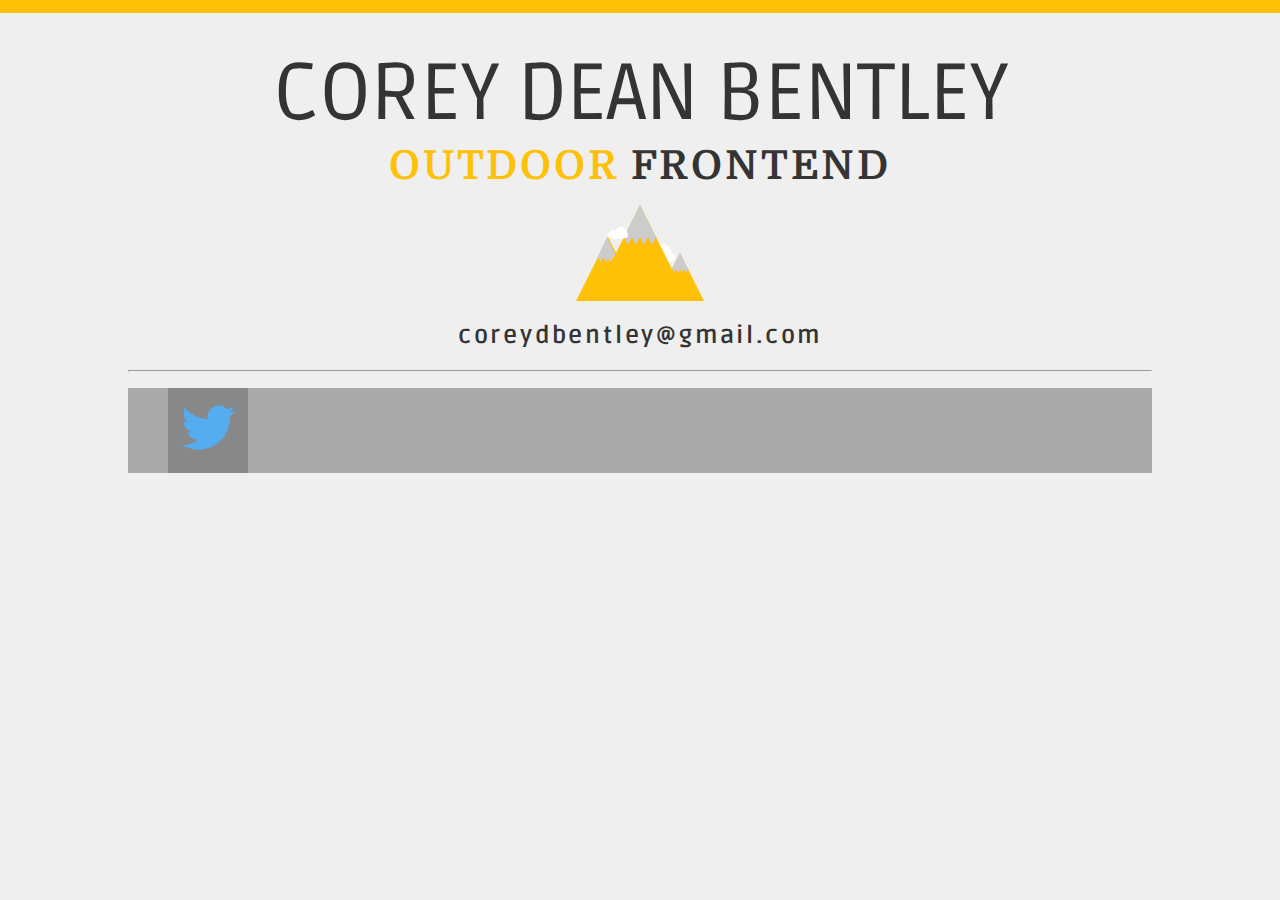
<file: index.html>
<!DOCTYPE html>
<html lang="en">
<head>
	<meta charset="UTF-8">
	<link rel="stylesheet" href="css/normalize.css">
	<link href='https://fonts.googleapis.com/css?family=Ruda:400,900|Domine:400,700' rel='stylesheet' type='text/css'>
	<link href="css/main.css" type="text/css" rel="stylesheet">
	<title>Corey Dean Bentley</title>
</head> <!--This is a comment-->
<body>
	<div id="top-bar"></div>
	<div id="container">
		<div id="header">
			<div id="name">
				<h1>COREY DEAN BENTLEY</h1>
				<h3><span id="yellow">OUTDOOR</span> FRONTEND</h3>
			</div>
			<div id="logo">
				<div id="clouds"></div>
					<div id="cloud1"></div>
		      <div id="cloud2"></div>
				<div id="peak1">
					<div id="captop"></div>
					<div id="cap1"></div>
					<div id="cap2"></div>
					<div id="cap3"></div>
					<div id="cap4"></div>
				</div>
				<div id="peak2">
					<div id="captop"></div>
					<div id="cap1"></div>
					<div id="cap2"></div>
					<div id="cap3"></div>
					<div id="cap4"></div>
				</div>
				<div id="peak3">
					<div id="captop"></div>
					<div id="cap1"></div>
					<div id="cap2"></div>
					<div id="cap3"></div>
					<div id="cap4"></div>
				</div>
			</div>
		</div>
		<a href="#"><h2>coreydbentley@gmail.com</h2></a>
		<hr/>
		<div id="navbar">
				<ul>
					<li><a href="https://twitter.com/coreydbentley"><img src="img/social/TwitterLogo.png"/></a></li>
					
				</ul>
		</div>
	
	
		<section></section>
	</div>
	<footer></footer>
</body>
</html>
</file>
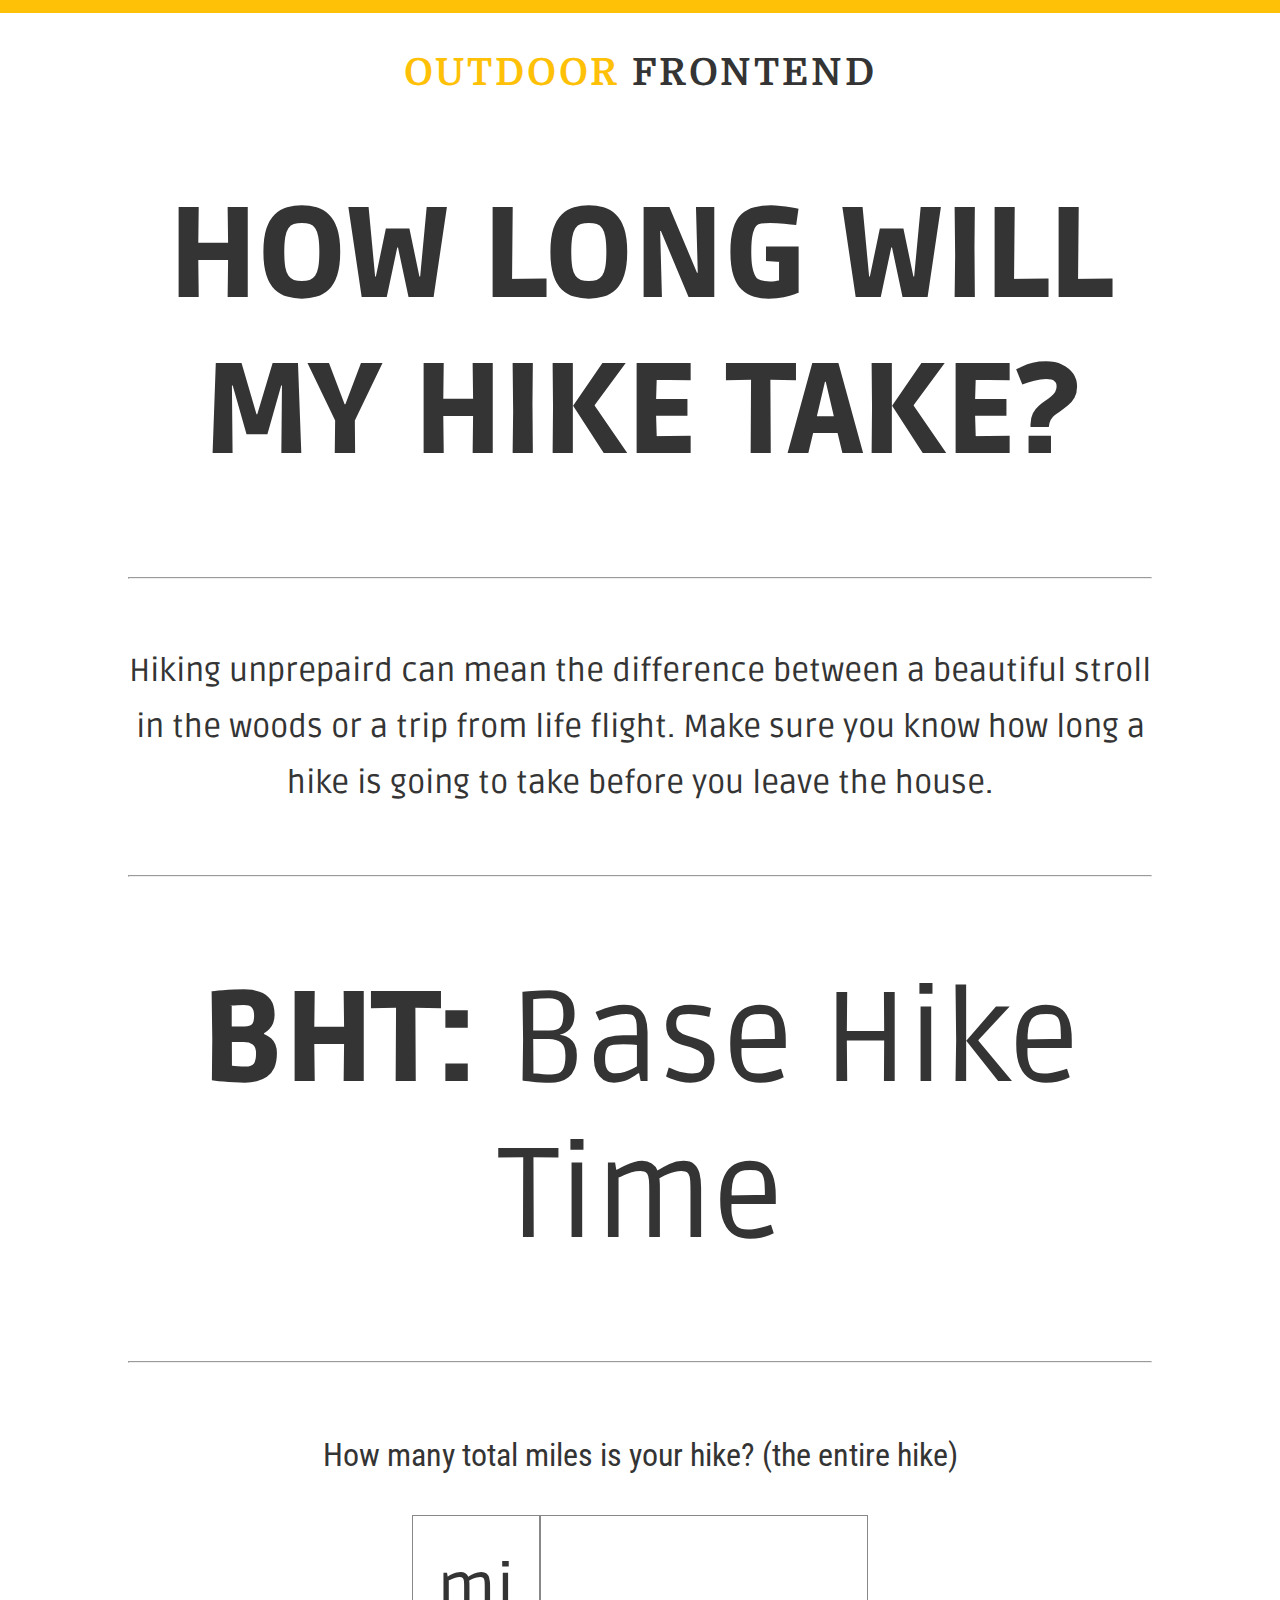
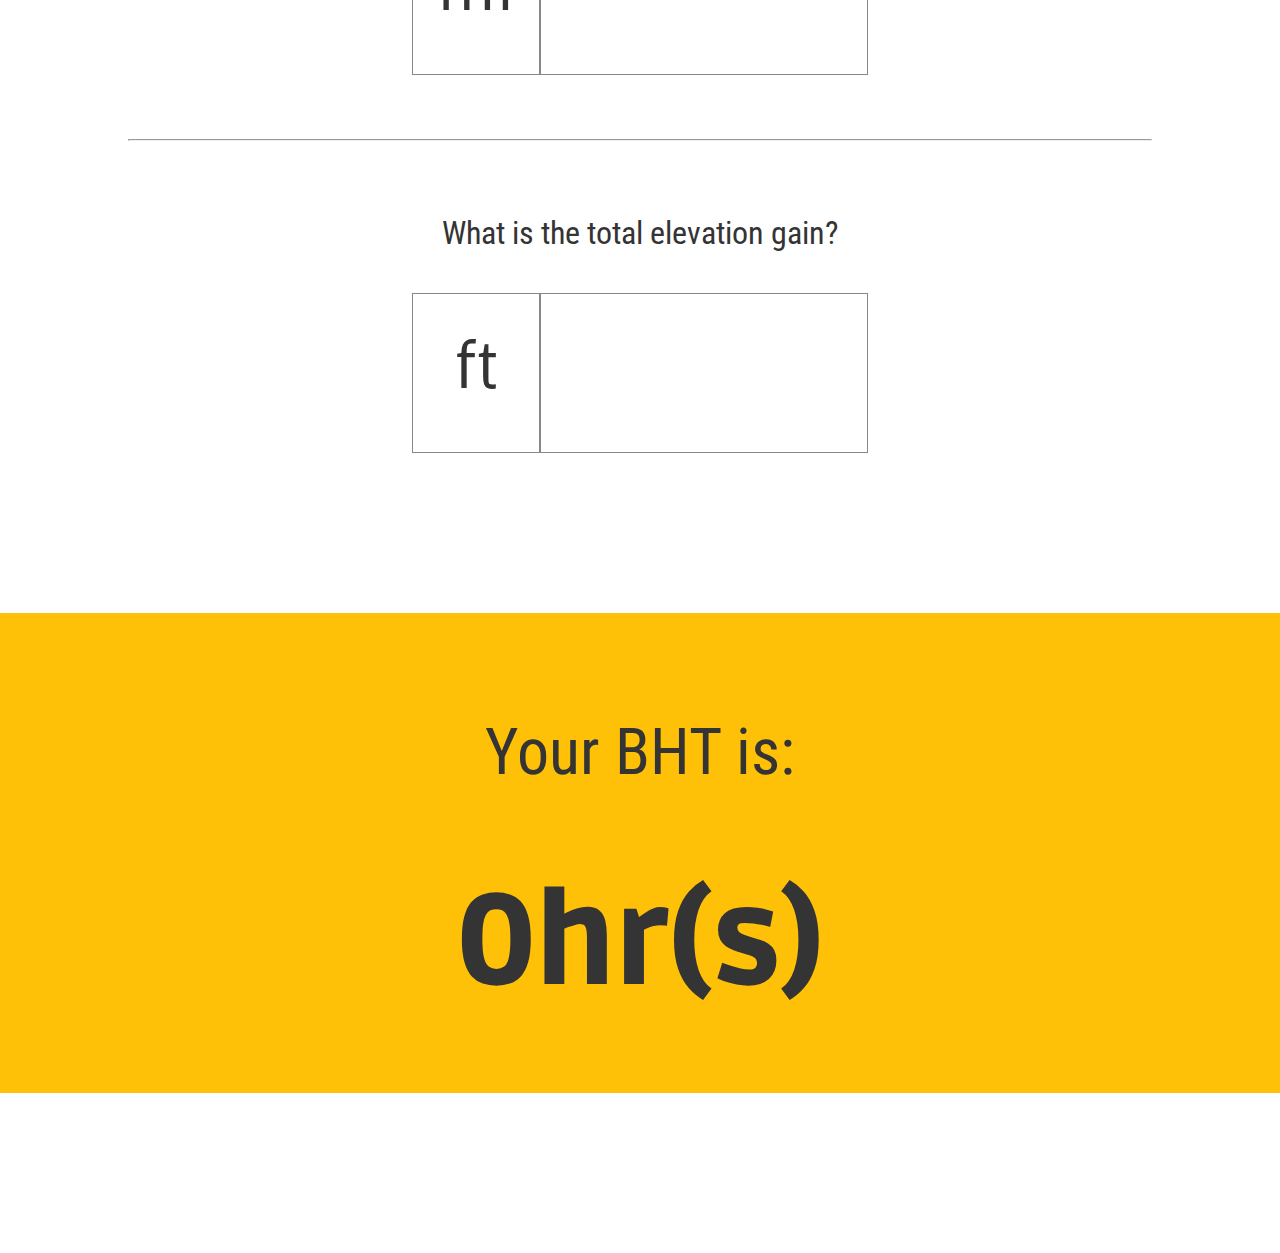
<file: projects/timetohikecalculator/index.html>
<!DOCTYPE html>
<html lang="en">
<head>
	<meta charset="UTF-8">
	<link rel="stylesheet" href="css/normalize.css">
	<link href='https://fonts.googleapis.com/css?family=Ruda:400,900|Domine:400,700|Roboto+Condensed:300italic' rel='stylesheet' type='text/css'>
	<link href="css/main.css" type="text/css" rel="stylesheet">
	<title>time-to-hike-calculator</title>
</head> <!--This is a comment-->
<body>
	<div id="top-bar"></div>
	<div id="container">
		<div id="header">
			<h3><span id="yellow">OUTDOOR</span> FRONTEND</h3>
			<div id="name">
				<h1>HOW LONG WILL MY HIKE TAKE?</h1>
			</div>
		</div>
		<hr/>
		<section id="description">
			<p>Hiking unprepaird can mean the difference between a beautiful stroll in the woods or a trip from life flight.
				Make sure you know how long a hike is going to take before you leave the house.
			</p>
		</section>
		<hr/>
		<section class="bht">
			<h1>BHT: <span>Base Hike Time</span></h1>
			<hr>
			<p>How many total miles is your hike? (the entire hike)</p>
			<label for="totalmiles">mi</label><input id="totalmiles" type="number">
			<hr>
			<p>What is the total elevation gain?</p>
			<label for="totalelevation">ft</label><input id="totalelevation" type="number" />
		</section> 
	</div>
	<div id="bhtdisplay">
		<p>Your BHT is:</p>
		<h1>0hr(s)</h1>
	</div>
	<footer></footer>
	<script src='js/main.js' ></script>
</body>
</html>
</file>
<file: css/main.css>
/*********************************************
GENERAL
**********************************************/

* {
	box-sizing: border-box;
}

body {
	background-color: #efefef;
	margin: 0;
	padding: 0;
	font-size: normal 1em/1.5;
	font-family: 'Ruda', sans-serif;
	text-align: center;


}

h1 {
	font-weight: 400;
	letter-spacing: -.0625rem;
	line-height: -1em;
	color: #343434;
}

h2 {
	letter-spacing: .175rem;
	color: #343434;
}

h3 {
	font-family: 'Domine', serif;
	letter-spacing: .175rem;
	color: #343434;
}

a {
	text-decoration: none;
}

#yellow {
	color: #FFC107;
}

#top-bar {
	width: 100%;
	height: .825rem;
	background-color: #FFC107;
}

#container {
	margin: 0 auto;
	width: 80%;
}
	#header {
		text-align: center;
		display: block;
	}
		#name {
	    margin-top: 2rem;
	    margin-bottom: 1rem;
		}
			#name h1 {
				font-size: 5rem;
				margin: 0;
				padding: 0;
			}
			#name h3 {
				font-size: 2.5rem;
				margin: 0;
				padding: 0;
				margin-top: 0;
			}
		#logo{
			z-index: 0;
			margin: 0 auto 1rem auto;
			width: 6rem;
	    height: 6rem;
			position: relative;		
		}  
			#clouds {
				position: relative;
			}

			#cloud1 {
				z-index: 4;
				width: 1.25rem; height: .375rem;
				background: #fff;
				
				border-radius: 1.25rem;
				-moz-border-radius: 1.25rem;
				-webkit-border-radius: 1.25rem;
				
				position: absolute; 
				top: 1.7rem;
				left: 1rem;
			}

			#cloud1:before, #cloud1:after {
				content: '';
				position: absolute; 
				background: #fff;

				border-radius: .625rem;
				-moz-border-radius: .625rem;
				-webkit-border-radius: .625rem;
			}

			#cloud1:before {
				width: .625rem; height: .5rem;
				position: absolute; top: -.09375rem; left: .0625rem;
				
				-webkit-transform: rotate(30deg);
				transform: rotate(30deg);
				-moz-transform: rotate(30deg);
			}

			#cloud1:after {
				width: .75rem; height: .75rem;
				top: -.34375rem; left: auto; right: .09375rem;
			}

			#cloud2{
				z-index: 2;
				width: 2.5rem; height: .5625rem;
				background: #fff;
				
				border-radius: 1.25rem;
				-moz-border-radius: 1.25rem;
				-webkit-border-radius: 1.25rem;
				
				position: absolute; 
				top: 3rem; 
				left: 2.7rem;
			}

			#cloud2:before, #cloud2:after {
				content: '';
				position: absolute; 
				background: #fff;
				width: 1.25rem; height: 1.25rem;
				position: absolute; bottom: -.125rem; right: .185rem;
				
				border-radius: 100%;
				-moz-border-radius: 100%;
				-webkit-border-radius: 100%;
			}

			#cloud2:after {
				width: 1.4rem; height: 1.4rem;
				top: -.34375rem; left: auto; left: .19rem;
			}

			#cloud1 {
				-webkit-animation: movecloudone 65s linear infinite;
				-moz-animation: movecloudone 65s linear infinite;
				-o-animation: movecloudone 65s linear infinite;
			}

			@-webkit-keyframes movecloudone {
				0% {margin-left: .5rem;}
				50% {margin-left: 4rem;}
				100% {margin-left: .5rem;}
			}
			@-moz-keyframes movecloudone {
				0% {margin-left: .5rem;}
				50% {margin-left: 4rem;}
				100% {margin-left: .5rem;}
			}
			@-o-keyframes movecloudone {
				0% {margin-left: .5rem;}
				50% {margin-left: 4rem;}
				100% {margin-left: .5rem;}
			}

			#cloud2 {
				-webkit-animation: movecloudtwo 75s linear infinite;
				-moz-animation: movecloudtwo 75s linear infinite;
				-o-animation: movecloudtwo 75s linear infinite;
			}

			@-webkit-keyframes movecloudtwo {
				0% {margin-left: .7rem;}
				30% {margin-left: -3rem;}
				75% {margin-left: 2rem;}
				100% {margin-left: .7rem;}
			}
			@-moz-keyframes movecloudtwo {
				0% {margin-left: .7rem;}
				30% {margin-left: -3rem;}
				75% {margin-left: 2rem;}
				100% {margin-left: .7rem;}
			}
			@-o-keyframes movecloudtwo {
				0% {margin-left: .7rem;}
				30% {margin-left: -3rem;}
				75% {margin-left: 2rem;}
				100% {margin-left: .7rem;}
			}

		  #peak1{
		  	z-index: 1;
			  display: inline-block;
				position: absolute;
				bottom: 0;
				left: -1em;
	      width: 0;
	      height: 0;
	      border-left:   2rem solid transparent;
	      border-right:  2rem solid transparent;
	      border-bottom: 4rem solid #FFC107;
			} 

			#peak1 #captop {
					position: absolute;
				  top: 0;
				  left: -.66666667rem;
		      width: 0;
		      height: 0;
		      border-left:   .66666667rem solid transparent;
		      border-right:  .66666667rem solid transparent;
		      border-bottom: 1.33333333rem solid #ccc;
				}

			#peak1 #cap1,
			#peak1 #cap2,
			#peak1 #cap3,
			#peak1 #cap4 {
				display: inline-block;
				position: absolute;
			  top: 1.32rem;
	      width: 0;
	      height: 0;
	      border-left:   .16666667rem solid transparent;
	      border-right:  .16666667rem solid transparent;
	      border-top: .33333333rem solid #ccc;
			}
			#peak1 #cap1 {
				left: 0;
			}
			#peak1 #cap2 {
			  right: 0;
			}
			#peak1 #cap3 {
			  right: .33333333rem;
			}
			#peak1 #cap4 {
			  left: .33333333rem;
			}
				
			#peak2{
				z-index: 3;
				display: inline-block;
				position: absolute;
				bottom: 0;
				left: 0;
	      width: 0;
	      height: 0;
	      border-left:   3rem solid transparent;
	      border-right:  3rem solid transparent;
	      border-bottom: 6rem solid #FFC107;
			}
			#peak2 #captop {
					position: absolute;
				  top: 0;
				  left: -1rem;
		      width: 0;
		      height: 0;
		      border-left:   1rem solid transparent;
		      border-right:  1rem solid transparent;
		      border-bottom: 2rem solid #ccc;
				}

			#peak2 #cap1,
			#peak2 #cap2,
			#peak2 #cap3,
			#peak2 #cap4 {
				display: inline-block;
				position: absolute;
			  top: 2rem;
	      width: 0;
	      height: 0;
	      border-left:   .25rem solid transparent;
	      border-right:  .25rem solid transparent;
	      border-top: .5rem solid #ccc;
			}
			#peak2 #cap1 {
				left: 0;
			}
			#peak2 #cap2 {
			  right: 0;
			}
			#peak2 #cap3 {
			  right: .5rem;
			}
			#peak2 #cap4 {
			  left: .5rem;
			}

			#peak3{
				z-index: 1;
				display: inline-block;
				position: absolute;
				bottom: 0;
				right: -1em;
	      width: 0;
	      height: 0;
	      border-left:   1.5rem solid transparent;
	      border-right:  1.5rem solid transparent;
	      border-bottom: 3rem solid #FFC107;
			}   
				#peak3 #captop {
						position: absolute;
					  top: 0;
					  left: -.5rem;
			      width: 0;
			      height: 0;
			      border-left:   .5rem solid transparent;
			      border-right:  .5rem solid transparent;
			      border-bottom: 1rem solid #ccc;
					}

				#peak3 #cap1,
				#peak3 #cap2,
				#peak3 #cap3,
				#peak3 #cap4 {
					display: inline-block;
					position: absolute;
				  top: 1rem;
		      width: 0;
		      height: 0;
		      border-left:   .125rem solid transparent;
		      border-right:  .125rem solid transparent;
		      border-top: .25rem solid #ccc;
				}
				#peak3 #cap1 {
					left: 0;
				}
				#peak3 #cap2 {
				  right: 0;
				}
				#peak3 #cap3 {
				  right: .25rem;
				}
				#peak3 #cap4 {
				  left: .25rem;
				}
   
	li {
	  display: inline-block;
	  list-style: none;
	  background-color: #888;
	  margin: 0;
	  padding: 0;
	  vertical-align: top;
	}

	#navbar {
		 background-color: #aaa;
		 width: 100%;
		 text-align: left;
	}

	#navbar img {
	  width: 5rem;
	  height: 5rem;
	}

	#navbar a {
	  width: 5rem;
	  height: 5rem;
	}


	@media screen and (min-width: 320px){
		/*********************************************
		GENERAL
		**********************************************/
		#logocontainter{
			display: inline-block;
			text-align: right;
			width: 20%;
      background-color: 999;
		}

	}
</file>
<file: projects/timetohikecalculator/css/main.css>
/*********************************************
GENERAL
**********************************************/

* {
	box-sizing: border-box;
}

body {
	background-color: #fff;
	margin: 0;
	padding: 0;
	font-size: 2rem;
	font-family: 'Ruda', sans-serif;
	text-align: center;
	color: #343434;


}

h1 {
	font-size: 8rem;
	font-weight: 900;
	letter-spacing: -.0625rem;
	line-height: -1rem;
	color: #343434;
}

h2 {
	letter-spacing: .175rem;
	color: #343434;
}

h3 {
	font-family: 'Domine', serif;
	letter-spacing: .175rem;
	color: #343434;
}

a {
	text-decoration: none;
}

p {

	font-weight: 400;
	line-height: 3.5rem;
	color: #343434;
}

hr {
	margin: 2em 0 2em 0;
}

#yellow {
	color: #FFC107;
}

#top-bar {
	width: 100%;
	height: .825rem;
	background-color: #FFC107;
}

#container {
	margin: 0 auto;
	width: 80%;
}
	#header {
		text-align: center;
		display: block;
	}
		#name {
	    margin-top: 2rem;
	    margin-bottom: 1rem;
	}
		
		
	.bht span {
		font-weight: 400;
		letter-spacing: -.0625rem;
		line-height: -1rem;
		color: #343434;
	}

	.bht p,
	#bhtdisplay p {
		font-family: 'Roboto Condensed', sans-serif;
	}

	label {
		vertical-align: top;
		width: 8rem;
		height: 10rem;
		display: inline-block;
		border: .0625rem solid #888;
		font-size: 4rem;
		font-family: 'Ruda', sans-serif;
		font-weight: 400;
		text-align: center;
		padding-top: 2.2rem;

	}

	input {
		display: inline-block;
		padding-left: 3rem;
		width: 20.5rem;
		height: 10rem;
		border: .0625rem solid #888;
		font-size: 4rem;
		font-family: 'Ruda', sans-serif;
		font-weight: 400;


	}
	#bhtdisplay {
		background-color: #FFC107;
		width: 100%;
		height: 30rem;
		margin: 10rem 0;
		padding: 3rem;
	}

	#bhtdisplay p {
		font-size: 4rem;
	}
</file>
